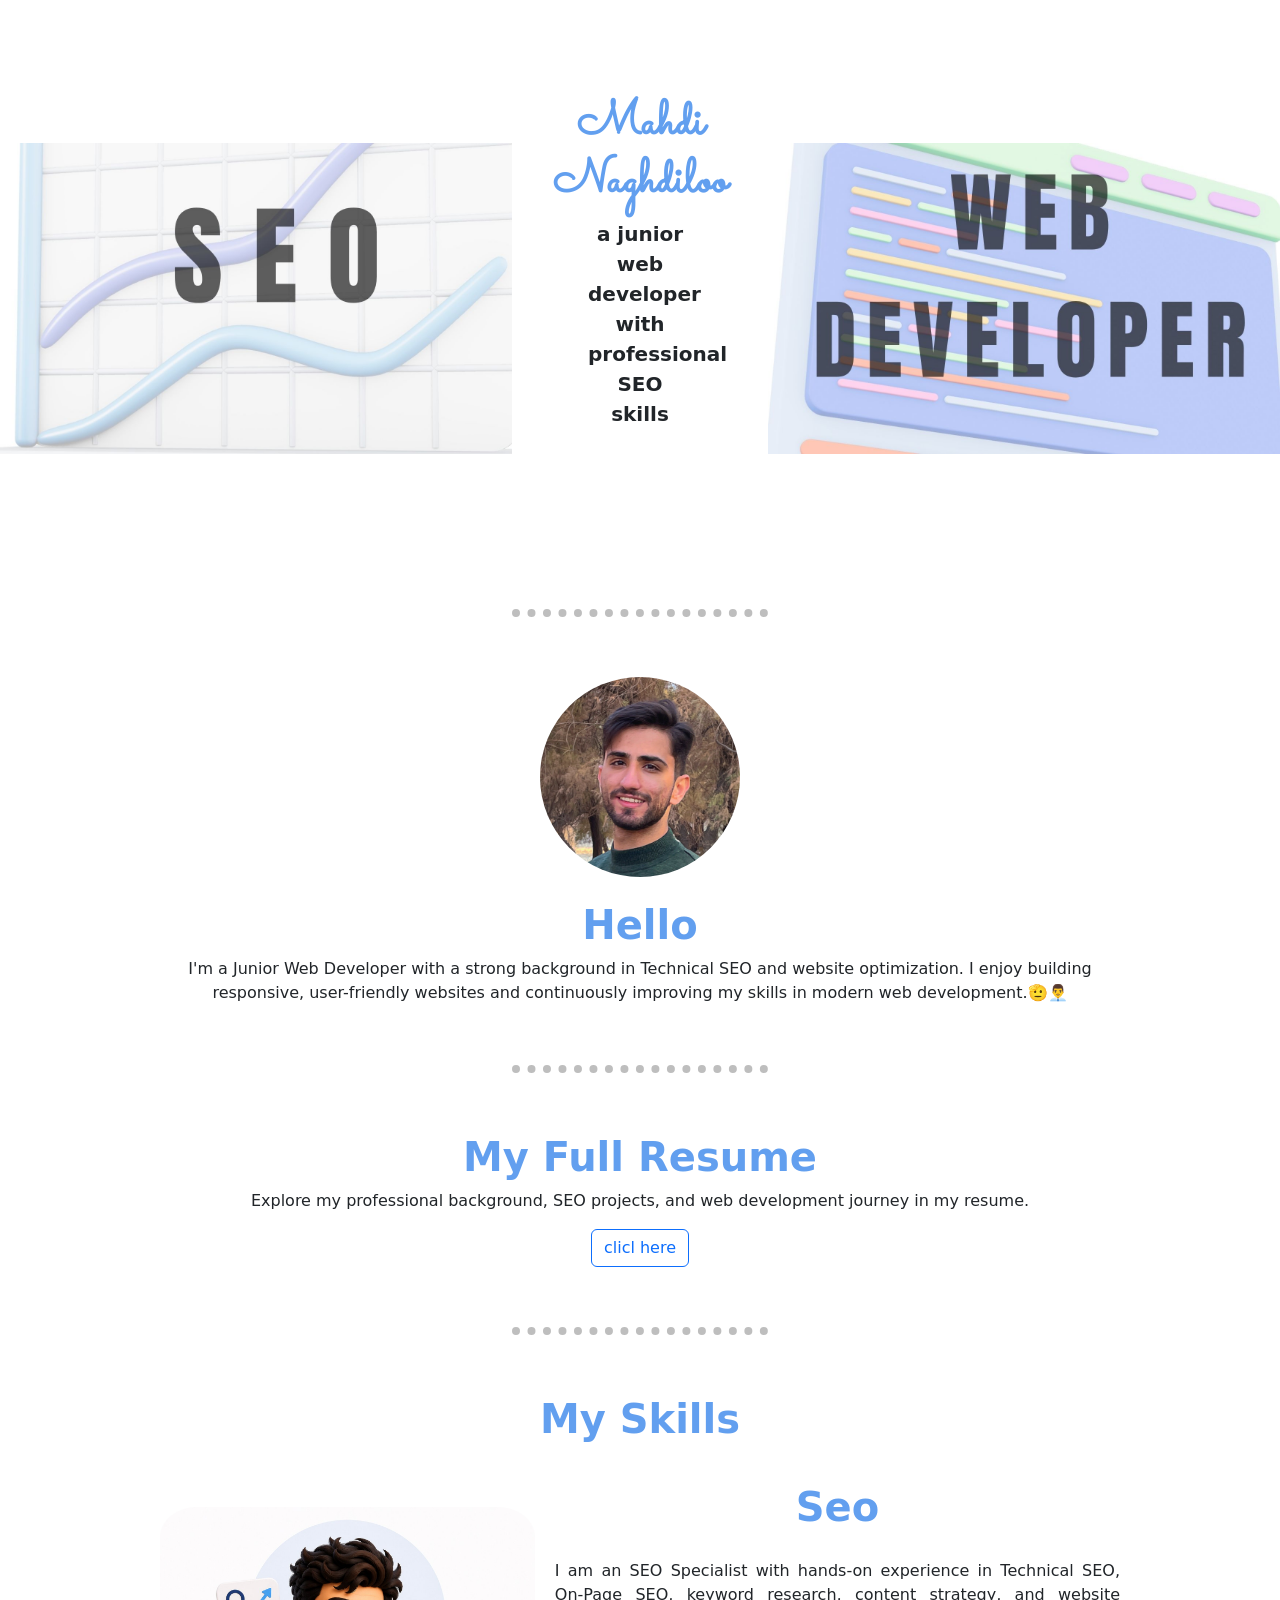
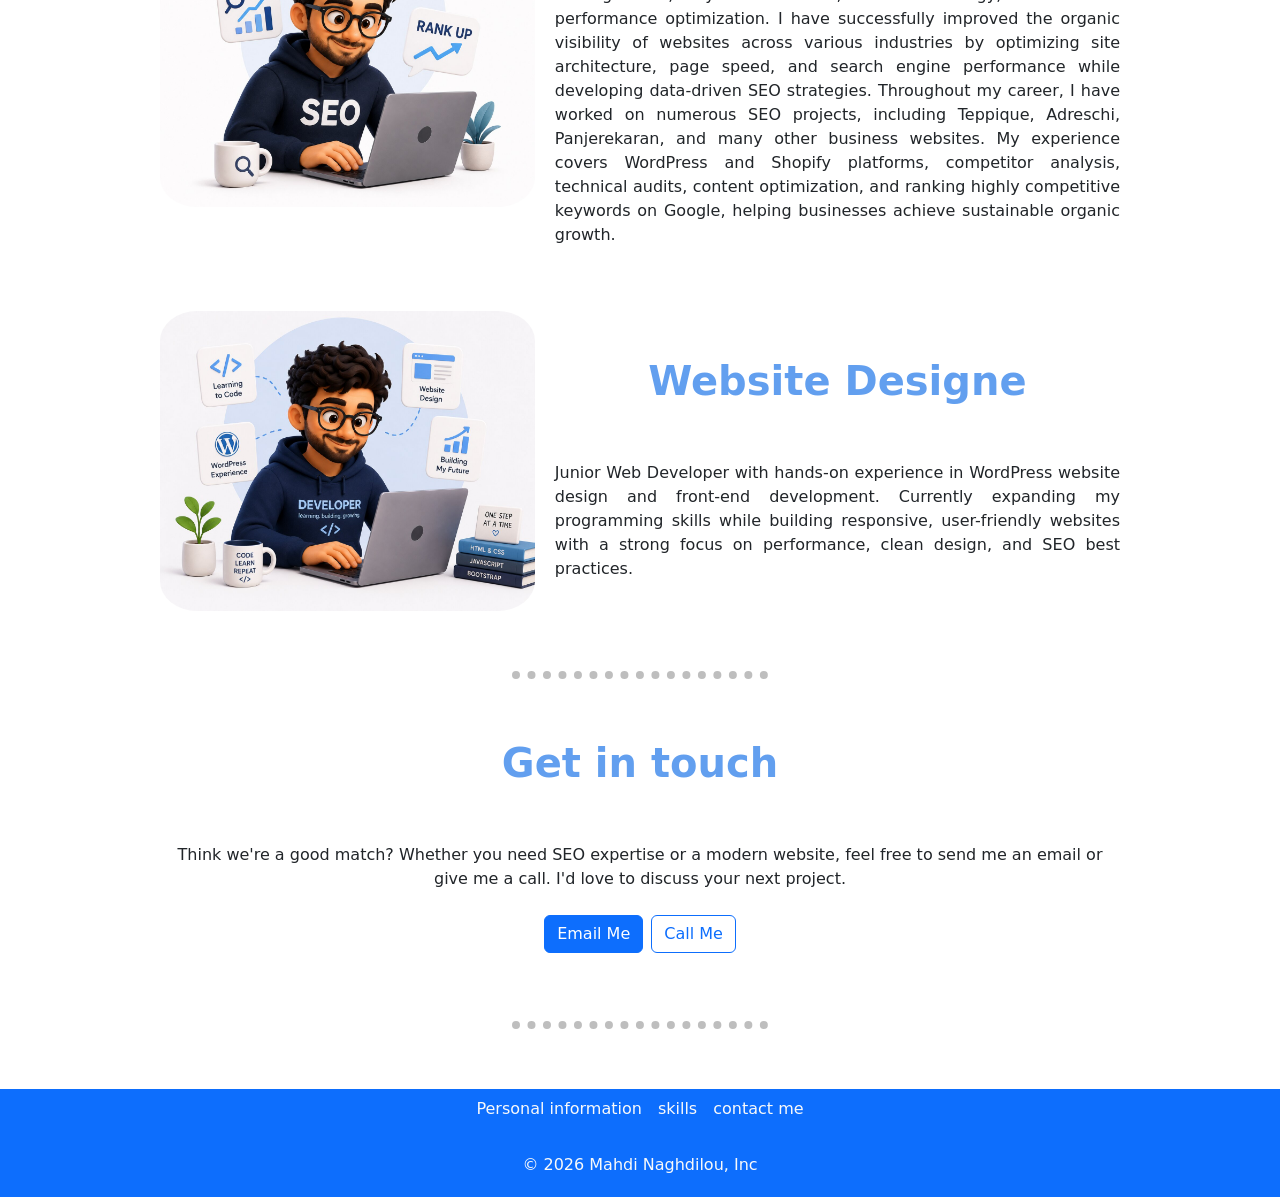
<file: index.html>
<!DOCTYPE html>
<html lang="en">
    <head>
        <meta charset="UTF-8">
        <meta name="viewport" content="width=device-width, initial-scale=1.0">
        <title>Mahdi Naghdiloo's Personal Website</title>
        <link href="https://cdn.jsdelivr.net/npm/bootstrap@5.3.8/dist/css/bootstrap.min.css" rel="stylesheet" integrity="sha384-sRIl4kxILFvY47J16cr9ZwB07vP4J8+LH7qKQnuqkuIAvNWLzeN8tE5YBujZqJLB" crossorigin="anonymous">
        <link rel="stylesheet" href="./style.css">
        <link rel="preconnect" href="https://fonts.googleapis.com">
        <link rel="preconnect" href="https://fonts.gstatic.com" crossorigin>
        <link href="https://fonts.googleapis.com/css2?family=Sacramento&display=swap" rel="stylesheet">
    </head>
    <body>
        <section class="Hero">
            <div class="hero-container">
                <div>
                    <img class="hero-seo pt-lg-5" src="./assets/Hero-section-SEO.jpg" alt="" width="100%">
                </div>
                <div class="px-4 py-5 my-5 text-center"> 
                    <h1 class="display-5 fw-bolder">Mahdi Naghdiloo</h1> 
                    <div class="col-lg-6 mx-auto"> 
                        <p class="lead fw-semibold  mb-4">
                            a junior web developer with professional SEO skills
                        </p> 
                    </div> 
                </div>
                <div><img class="hero-wd pt-lg-5" src="./assets/Hero-section-WEB-DEVELOPER.jpg" alt="" width="100%"></div> 
            </div>    
        </section>
        <hr class="costume-line">
        <section id="personal-info" class="personal-information">
            <div class="profile-container">
                <img class="profile-pic" src="./assets/profile-img.JPEG" alt="Mahdi's profile image">
                <h2 class="mt-4">Hello</h2>
                <p>
                I'm a Junior Web Developer with a strong background in Technical SEO
                and website optimization. I enjoy building responsive,
                user-friendly websites and continuously improving my
                skills in modern web development.🫡👨‍💼
                </p>
            </div>
        </section>
        <hr class="costume-line">
        <section class="resume">
            <div class="resume-div">
                <h2>My Full Resume</h2>
                <p>Explore my professional background, SEO projects, and web development journey in my resume.</p>
                <a class="btn btn-outline-primary" href="https://mahdinaghdiloo.github.io/My-resume/" title="Mahdi's Resume">clicl here</a>
            </div>
        </section>
        <hr class="costume-line">
        <section id="skill" class="skills">
            <h2 class="text-center">My Skills</h2>
            <div class="Seo-Skills">
                <img class="SeoSkils-img" src="./assets/Seo-skils.jpg" alt="seo specialist guy">
                <h3 class="skils-headings">Seo</h3>
                <p>
                    I am an SEO Specialist with hands-on experience in Technical SEO, On-Page SEO, keyword research, content strategy, and website performance optimization. I have successfully improved the organic visibility of websites across various industries by optimizing site architecture, page speed, and search engine performance while developing data-driven SEO strategies.

                    Throughout my career, I have worked on numerous SEO projects, including Teppique, Adreschi, Panjerekaran, and many other business websites. My experience covers WordPress and Shopify platforms, competitor analysis, technical audits, content optimization, and ranking highly competitive keywords on Google, helping businesses achieve sustainable organic growth.
                </p>
            </div>
            <div class="WD-Skills pt-5">
                <img class="WdSkils-img" src="./assets/Wd-skils.jpg" alt="website dsigner guy">
                <h3 class="skils-headings">Website Designe</h3>
                <p>
                    Junior Web Developer with hands-on experience in WordPress website design and front-end development. Currently expanding my programming skills while building responsive, user-friendly websites with a strong focus on performance, clean design, and SEO best practices.
                </p>
            </div>
        </section>
        <hr class="costume-line">
        <section id="Contact" class="contact-me">  
            <div class="contactme">
                <h2 class="contact-me-heading">Get in touch</h2>
                <p class="pt-5">Think we're a good match? Whether you need SEO expertise or a modern website, feel free to send me an email or give me a call. I'd love to discuss your next project.</p>
            </div>  
            <div class="d-flex gap-2 justify-content-center py-2"> 
                <a href="mailto:naghdiloo1380@gmail.com" class="btn btn-primary">
                        Email Me
                 </a>
                <a href="tel:+989198966440" class="btn btn-outline-primary">
                    Call Me
                </a> 
            </div>
        </section>
        <hr class="costume-line">
        <footer class="pb-1 bg-primary text-light"> 
            <ul class="nav justify-content-center mb-4"> 
                <li class="nav-item">
                    <a href="#personal-info" class="nav-link px-2 text-light">Personal information</a>
                </li> 
                <li class="nav-item">
                    <a href="#skill" class="nav-link px-2 text-light">skills</a>
                </li> 
                <li class="nav-item">
                    <a href="#Contact" class="nav-link px-2 text-light">contact me</a>
                </li> 
            </ul> 
            <p class="text-center text-light">© 2026 Mahdi Naghdilou, Inc</p> 
        </footer> 
    </body>
</html>
</file>
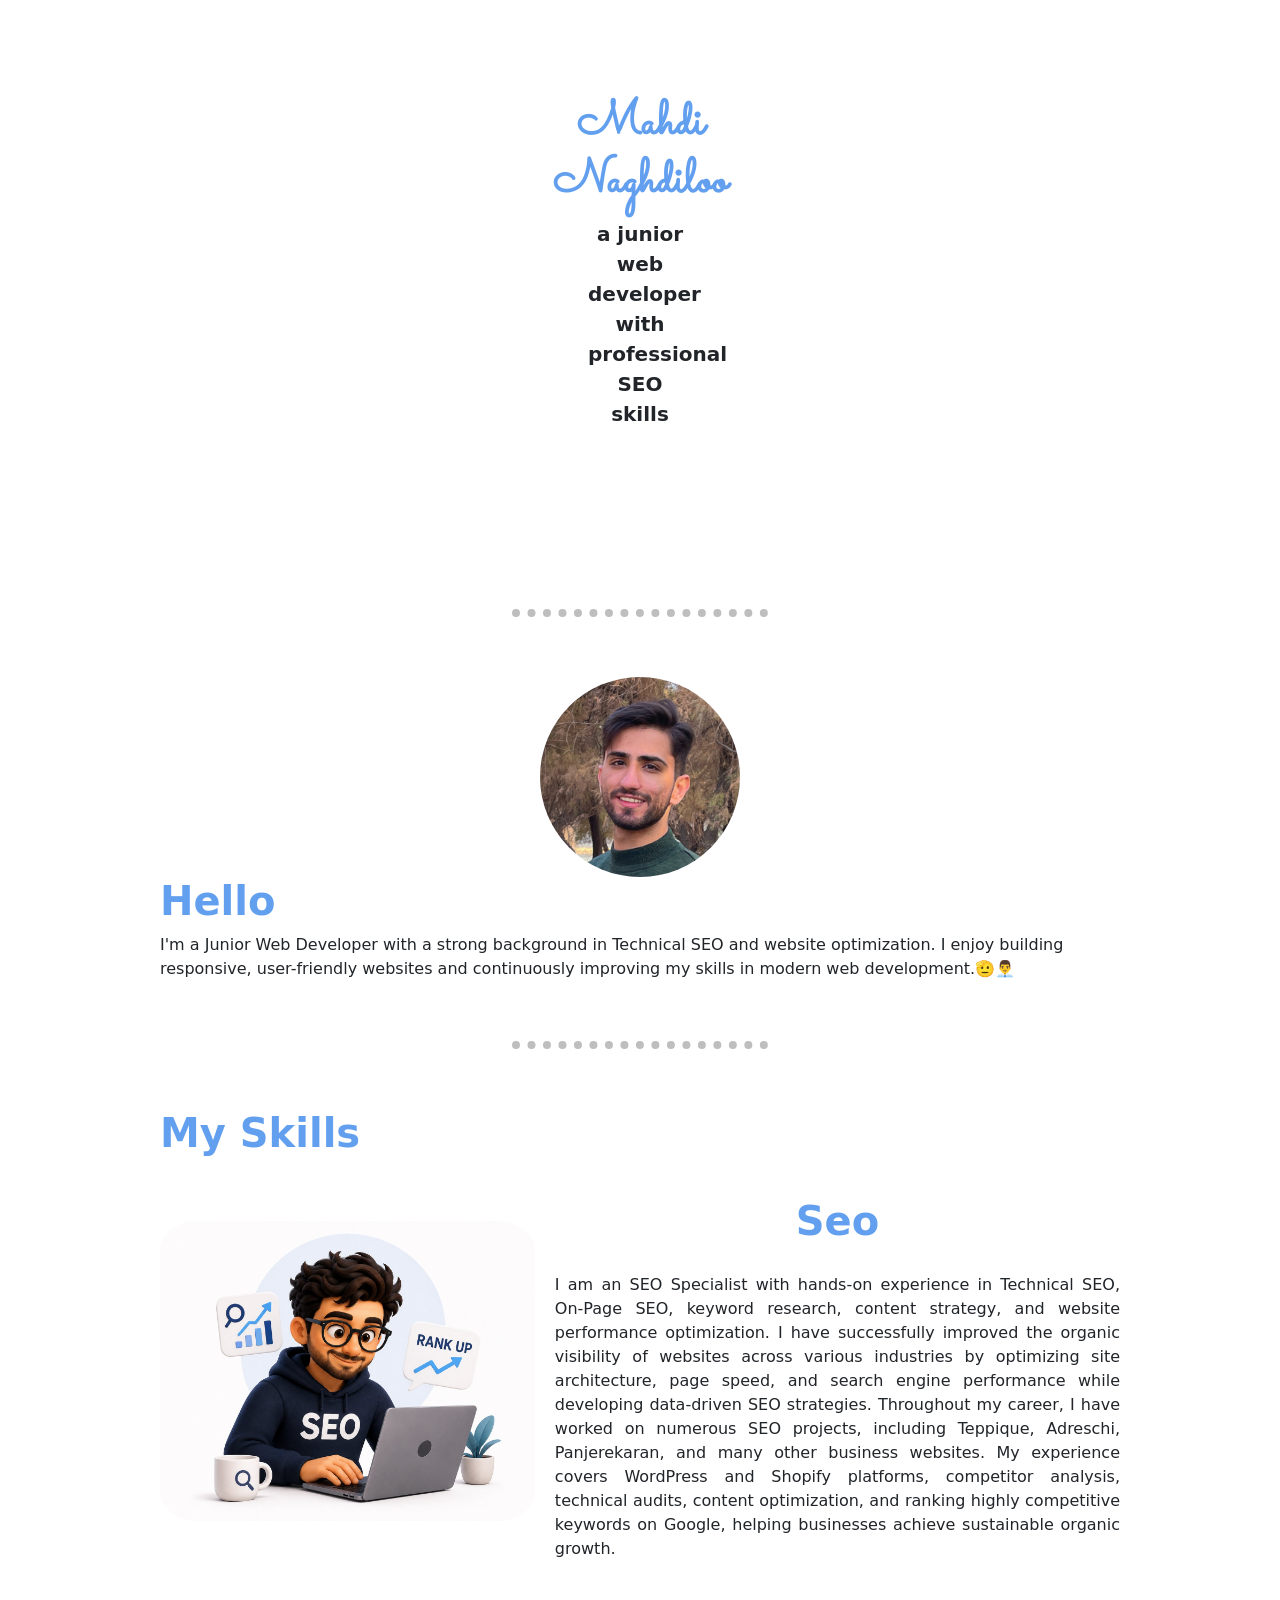
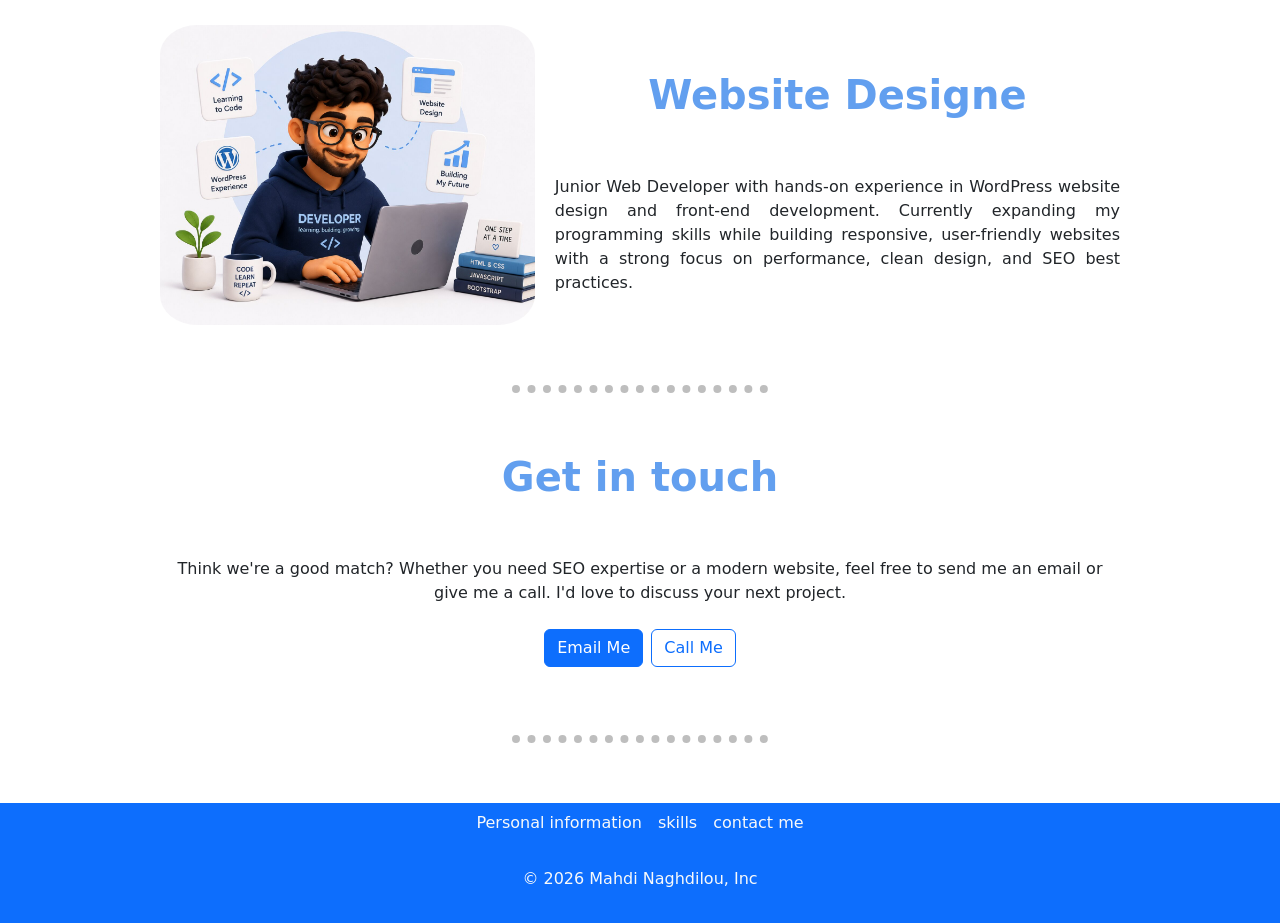
<file: My-personal-Website.html>
<!DOCTYPE html>
<html lang="en">
    <head>
        <meta charset="UTF-8">
        <title>Mahdi Naghdiloo's Personal Website</title>
        <link href="https://cdn.jsdelivr.net/npm/bootstrap@5.3.8/dist/css/bootstrap.min.css" rel="stylesheet" integrity="sha384-sRIl4kxILFvY47J16cr9ZwB07vP4J8+LH7qKQnuqkuIAvNWLzeN8tE5YBujZqJLB" crossorigin="anonymous">
        <link rel="stylesheet" href="./style.css">
        <link rel="preconnect" href="https://fonts.googleapis.com">
        <link rel="preconnect" href="https://fonts.gstatic.com" crossorigin>
        <link href="https://fonts.googleapis.com/css2?family=Sacramento&display=swap" rel="stylesheet">
    </head>
    <body>
        <section class="Hero">
            <div class="hero-container">
                <div>
                    
                </div>
                <div class="px-4 py-5 my-5 text-center"> 
                    <h1 class="display-5 fw-bolder">Mahdi Naghdiloo</h1> 
                    <div class="col-lg-6 mx-auto"> 
                        <p class="lead fw-semibold  mb-4">
                            a junior web developer with professional SEO skills
                        </p> 
                    </div> 
                </div> 
            </div>    
        </section>
        <hr class="costume-line">
        <section id="personal-info" class="personal-information">
            <div class="profile-container">
                <img class="profile-pic" src="./assets/profile-img.JPEG" alt="Mahdi's profile image">
            </div>
            <h2 class="personal-information-Heading">Hello</h2>
            <p class="personal-information-pragraph">
                I'm a Junior Web Developer with a strong background in Technical SEO
                and website optimization. I enjoy building responsive,
                user-friendly websites and continuously improving my
                skills in modern web development.🫡👨‍💼
            </p>
            
        </section>
        <hr class="costume-line">
        <section id="skill" class="skills">
            <h2 class="Skills-heading">My Skills</h2>
            <div class="Seo-Skills">
                <img class="SeoSkils-img" src="./assets/Seo-skils.jpg" alt="seo specialist guy">
                <h3 class="skils-headings">Seo</h3>
                <p>
                    I am an SEO Specialist with hands-on experience in Technical SEO, On-Page SEO, keyword research, content strategy, and website performance optimization. I have successfully improved the organic visibility of websites across various industries by optimizing site architecture, page speed, and search engine performance while developing data-driven SEO strategies.

                    Throughout my career, I have worked on numerous SEO projects, including Teppique, Adreschi, Panjerekaran, and many other business websites. My experience covers WordPress and Shopify platforms, competitor analysis, technical audits, content optimization, and ranking highly competitive keywords on Google, helping businesses achieve sustainable organic growth.
                </p>
            </div>
            <div class="WD-Skills pt-5">
                <img class="WdSkils-img" src="./assets/Wd-skils.jpg" alt="website dsigner guy">
                <h3 class="skils-headings">Website Designe</h3>
                <p>
                    Junior Web Developer with hands-on experience in WordPress website design and front-end development. Currently expanding my programming skills while building responsive, user-friendly websites with a strong focus on performance, clean design, and SEO best practices.
                </p>
            </div>
        </section>
        <hr class="costume-line">
        <section id="Contact" class="contact-me">  
            <div class="contactme">
                <h2 class="contact-me-heading">Get in touch</h2>
                <p class="pt-5">Think we're a good match? Whether you need SEO expertise or a modern website, feel free to send me an email or give me a call. I'd love to discuss your next project.</p>
            </div>  
            <div class="d-flex gap-2 justify-content-center py-2"> 
                <a href="mailto:naghdiloo1380@gmail.com" class="btn btn-primary">
                        Email Me
                 </a>
                <a href="tel:+989198966440" class="btn btn-outline-primary">
                    Call Me
                </a> 
            </div>
        </section>
        <hr class="costume-line">
        <section class="footer"> 
            <footer class="pb-3 mt-4 bg-primary text-light"> 
                <ul class="nav justify-content-center mb-4"> 
                    <li class="nav-item">
                        <a href="#personal-info" class="nav-link px-2 text-light">Personal information</a>
                    </li> 
                    <li class="nav-item">
                        <a href="#skill" class="nav-link px-2 text-light">skills</a>
                    </li> 
                    <li class="nav-item">
                        <a href="#Contact" class="nav-link px-2 text-light">contact me</a>
                    </li> 
                </ul> 
                <p class="text-center text-light">© 2026 Mahdi Naghdilou, Inc</p> 
            </footer> 
        </section>
        <script src="https://cdn.jsdelivr.net/npm/bootstrap@5.3.8/dist/js/bootstrap.bundle.min.js" integrity="sha384-FKyoEForCGlyvwx9Hj09JcYn3nv7wiPVlz7YYwJrWVcXK/BmnVDxM+D2scQbITxI" crossorigin="anonymous"></script>
    </body>
</html>
</file>
<file: style.css>
.sacramento-regular {
  font-family: "Sacramento", cursive;
  font-weight: 400;
  font-style: normal;
}
h1{
    font-family: "Sacramento" , cursive;
    color: #629FEF;
}
h2{
    font-weight: 700;
    font-size: 40px;
    color: #629FEF;
}
.hero-container{
    display: grid;
    grid-template-columns: 4fr 2fr 4fr;
    align-items: center;
}
.costume-line {
    border: none;
    border-top: 8px dotted #000000;
    width: 20%;
    margin: 60px auto;
}
.personal-information{
    width: 75%;
    margin: 0 auto;
}
.profile-container{
    text-align: center;
}
.profile-pic{
    height: 200px;
    width: 200px;
    border-radius: 50%;
    object-fit: cover;
}
.resume{
    width: 75%;
    margin: auto;
}
.resume-div{
    text-align: center;
}
.skills{
    width: 75%;
    margin: 0 auto;
}
.Seo-Skills{
    display: grid;
    grid-template-columns: 1fr auto;
    grid-template-rows: auto auto;
    align-items: center;
    gap: 20px;
    text-align: justify;
}
.SeoSkils-img{
    height: 300px;
    border-radius: 10%;
    grid-area: 1 / 1 / 3 / 2;
}
.skils-headings{
    grid-area: 1 / 2 / 1 / 3;
    text-align: center;
    margin-top: 2rem;
    font-weight: 700;
    font-size: 40px;
    color: #629FEF;
}
.WD-Skills{
    display: grid;
    grid-template-columns: 1fr auto;
    grid-template-rows: auto auto;
    align-items: center;
    gap: 20px;
    text-align: justify;
}
.WdSkils-img{
    height: 300px;
    border-radius: 10%;
    grid-area: 1 / 1 / 3 / 2;
}
.contactme{
    text-align: center;
    width: 75%;
    margin: auto;
}
@media (max-width: 850px){
    .resume{
        width: 90%;
        margin: 0 auto;
    }
    .skills{
        width: 90%;
        margin: 0 auto;
    }
    .Seo-Skills{
        grid-template-columns: auto;
        grid-template-rows: auto;
        align-items: center;
        text-align: justify;
    }
    .SeoSkils-img{
        margin: auto;
        height: 200px;
        border-radius: 10%;
        grid-area: 1 / 1 / 1 / 1;}
    .skils-headings{
        grid-area: 2 / 1 / 2 / 1;
        text-align: center;
        margin-top: 2rem;
        font-weight: 700;
        font-size: 28px;
        color: #629FEF;
    }
    .WD-Skills{
        grid-template-columns: auto;
        grid-template-rows: auto;
        align-items: center;
        text-align: justify;
    }
    .WdSkils-img{
        margin: auto;
        height: 200px;
        border-radius: 10%;
        grid-area: 1 / 1 / 1 / 1;}
    .contactme{
        width: 90%;
        margin: auto;
    }
}
</file>
